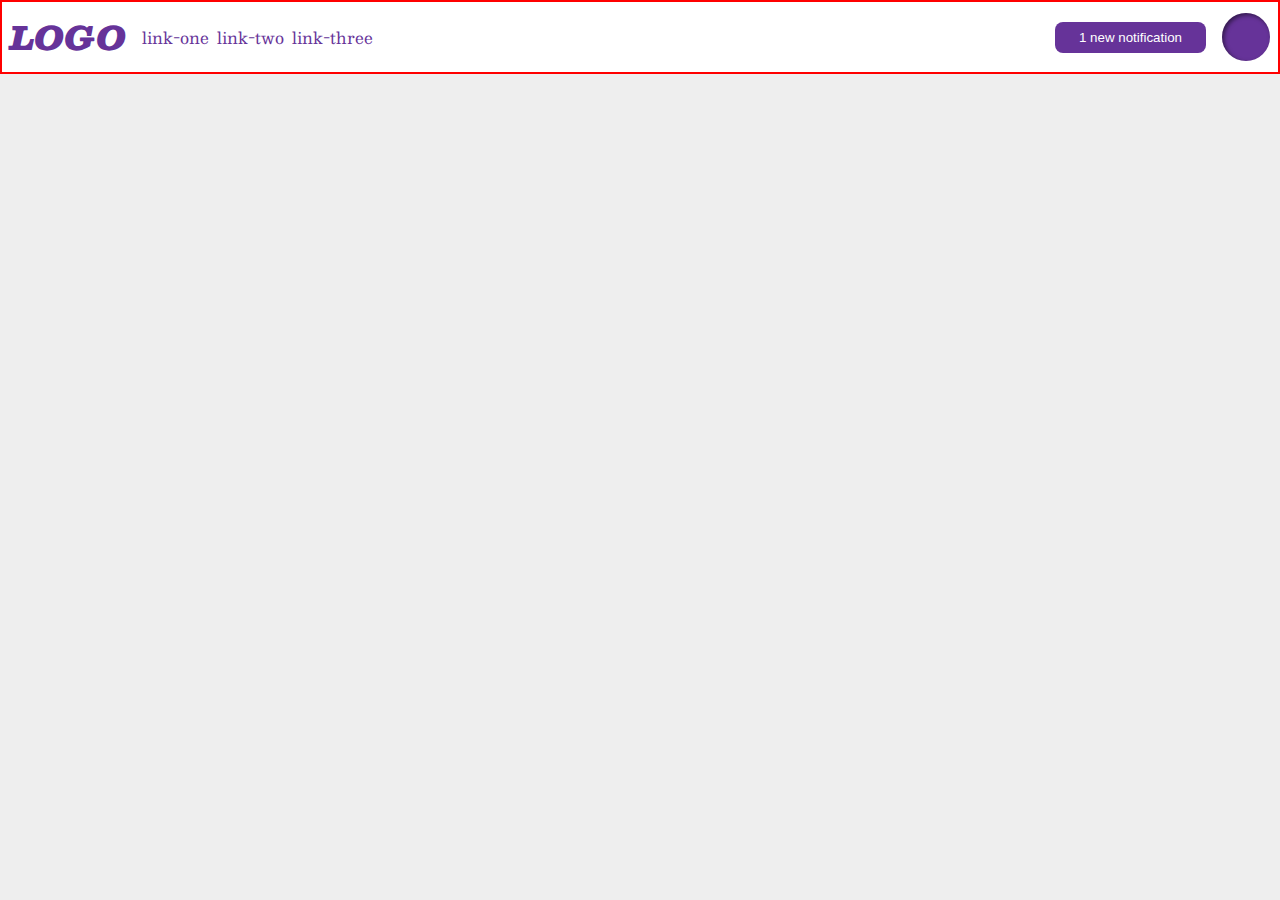
<file: foundations/flex/03-flex-header-2/index.html>
<!DOCTYPE html>
<html lang="en">
  <head>
    <meta charset="UTF-8">
    <meta http-equiv="X-UA-Compatible" content="IE=edge">
    <meta name="viewport" content="width=device-width, initial-scale=1.0">
    <title>Flex Header 2</title>
    <link rel="stylesheet" href="style.css">
  </head>
  <body>
    <div class="header">
      <div class="left-links">
        <div class="logo">
          LOGO
        </div>
        <ul class="links">
          <li><a href="https://google.com">link-one</a></li>
          <li><a href="https://google.com">link-two</a></li>
          <li><a href="https://google.com">link-three</a></li>
      </ul>
      </div>
      <div class="right-links">
        <button class="notifications">
          1 new notification
        </button>
        <div class="profile-image"></div>
      </div>
    </div>
  </body>
</html>
</file>
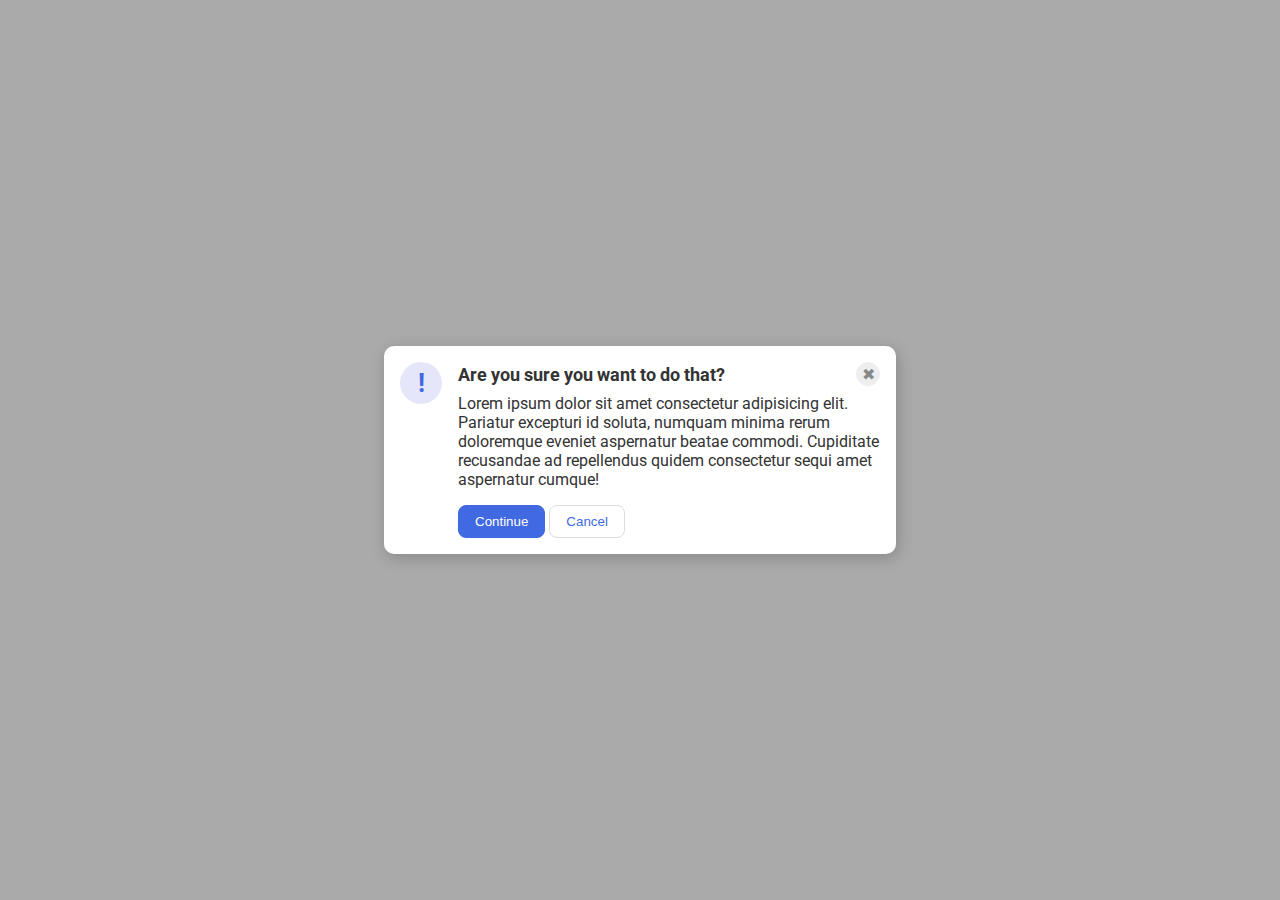
<file: foundations/flex/05-flex-modal/index.html>
<!DOCTYPE html>
<html lang="en">
  <head>
    <meta charset="UTF-8">
    <meta http-equiv="X-UA-Compatible" content="IE=edge">
    <meta name="viewport" content="width=device-width, initial-scale=1.0">
    <link rel="stylesheet" href="style.css">
    <title>Modal</title>
  </head>
  <body>
    <div class="modal">
      <div class="icon">!</div>
      <div class="container">
        <div class="header">Are you sure you want to do that?
          <button class="close-button">✖</button>
        </div>
        <div class="text">Lorem ipsum dolor sit amet consectetur adipisicing elit. Pariatur excepturi id soluta, numquam minima rerum doloremque eveniet aspernatur beatae commodi. Cupiditate recusandae ad repellendus quidem consectetur sequi amet aspernatur cumque!</div>
        <button class="continue">Continue</button>
        <button class="cancel">Cancel</button>
      </div>
    </div>
  </body>
</html>
</file>
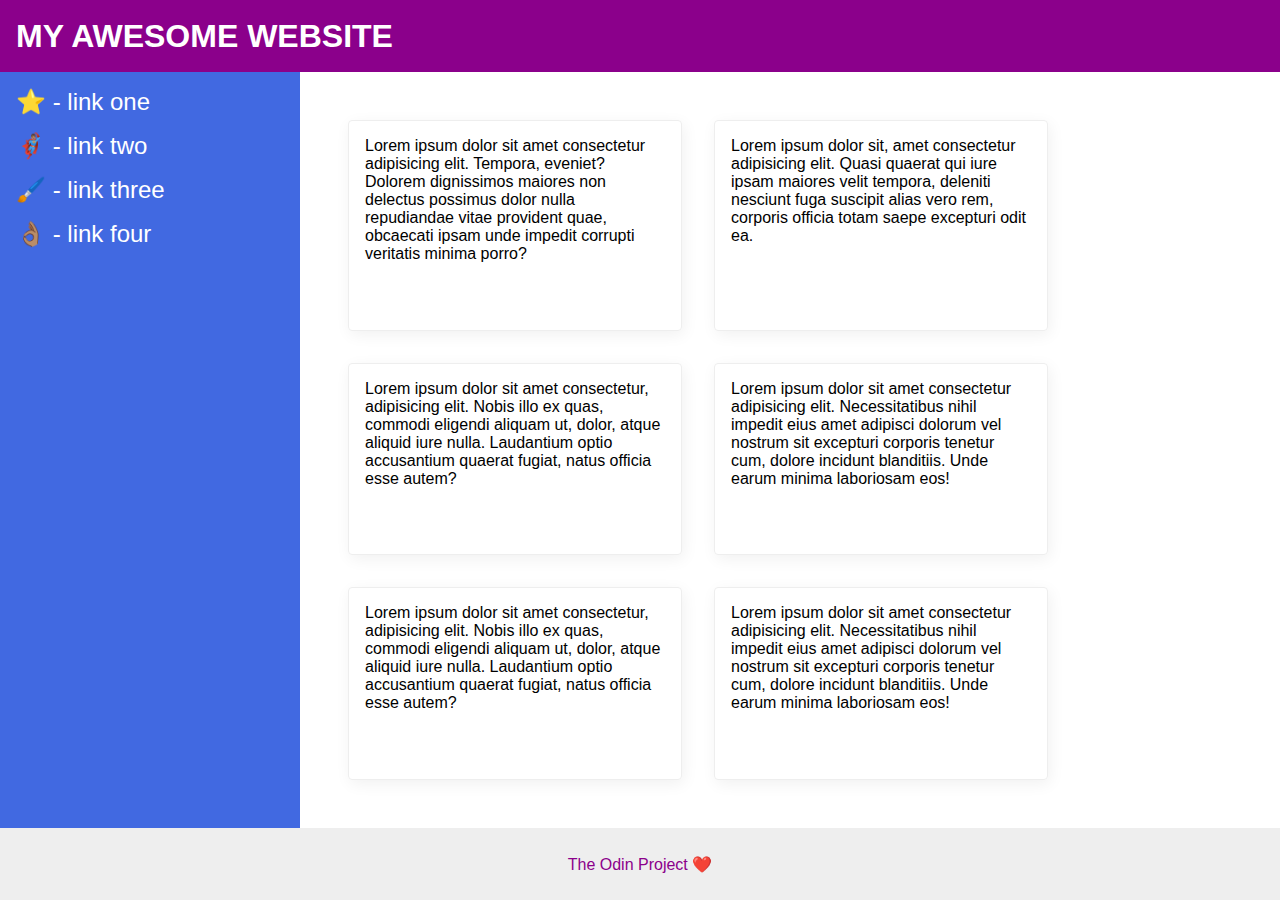
<file: foundations/flex/07-flex-layout-2/index.html>
<!DOCTYPE html>
<html lang="en">
  <head>
    <meta charset="UTF-8">
    <meta http-equiv="X-UA-Compatible" content="IE=edge">
    <meta name="viewport" content="width=device-width, initial-scale=1.0">
    <title>The Holy Grail</title>
    <link rel="stylesheet" href="style.css">
  </head>
  <body>
    <div class="header">
      MY AWESOME WEBSITE
    </div>
    
    <div class="container">
      <div class="sidebar">
        <ul>
          <li><a href="#">⭐ - link one</a></li>
          <li><a href="#">🦸🏽‍♂️ - link two</a></li>
          <li><a href="#">🖌️ - link three</a></li>
          <li><a href="#">👌🏽 - link four</a></li>
        </ul>
      </div>
      <div class="cards">
        <div class="card">Lorem ipsum dolor sit amet consectetur adipisicing elit. Tempora, eveniet? Dolorem dignissimos maiores non delectus possimus dolor nulla repudiandae vitae provident quae, obcaecati ipsam unde impedit corrupti veritatis minima porro?</div>
        <div class="card">Lorem ipsum dolor sit, amet consectetur adipisicing elit. Quasi quaerat qui iure ipsam maiores velit tempora, deleniti nesciunt fuga suscipit alias vero rem, corporis officia totam saepe excepturi odit ea.</div>
        <div class="card">Lorem ipsum dolor sit amet consectetur, adipisicing elit. Nobis illo ex quas, commodi eligendi aliquam ut, dolor, atque aliquid iure nulla. Laudantium optio accusantium quaerat fugiat, natus officia esse autem?</div>
        <div class="card">Lorem ipsum dolor sit amet consectetur adipisicing elit. Necessitatibus nihil impedit eius amet adipisci dolorum vel nostrum sit excepturi corporis tenetur cum, dolore incidunt blanditiis. Unde earum minima laboriosam eos!</div>
        <div class="card">Lorem ipsum dolor sit amet consectetur, adipisicing elit. Nobis illo ex quas, commodi eligendi aliquam ut, dolor, atque aliquid iure nulla. Laudantium optio accusantium quaerat fugiat, natus officia esse autem?</div>
        <div class="card">Lorem ipsum dolor sit amet consectetur adipisicing elit. Necessitatibus nihil impedit eius amet adipisci dolorum vel nostrum sit excepturi corporis tenetur cum, dolore incidunt blanditiis. Unde earum minima laboriosam eos!</div>
      </div>
    </div>

    <div class="footer">
      The Odin Project ❤️
    </div>
  </body>
</html>
</file>
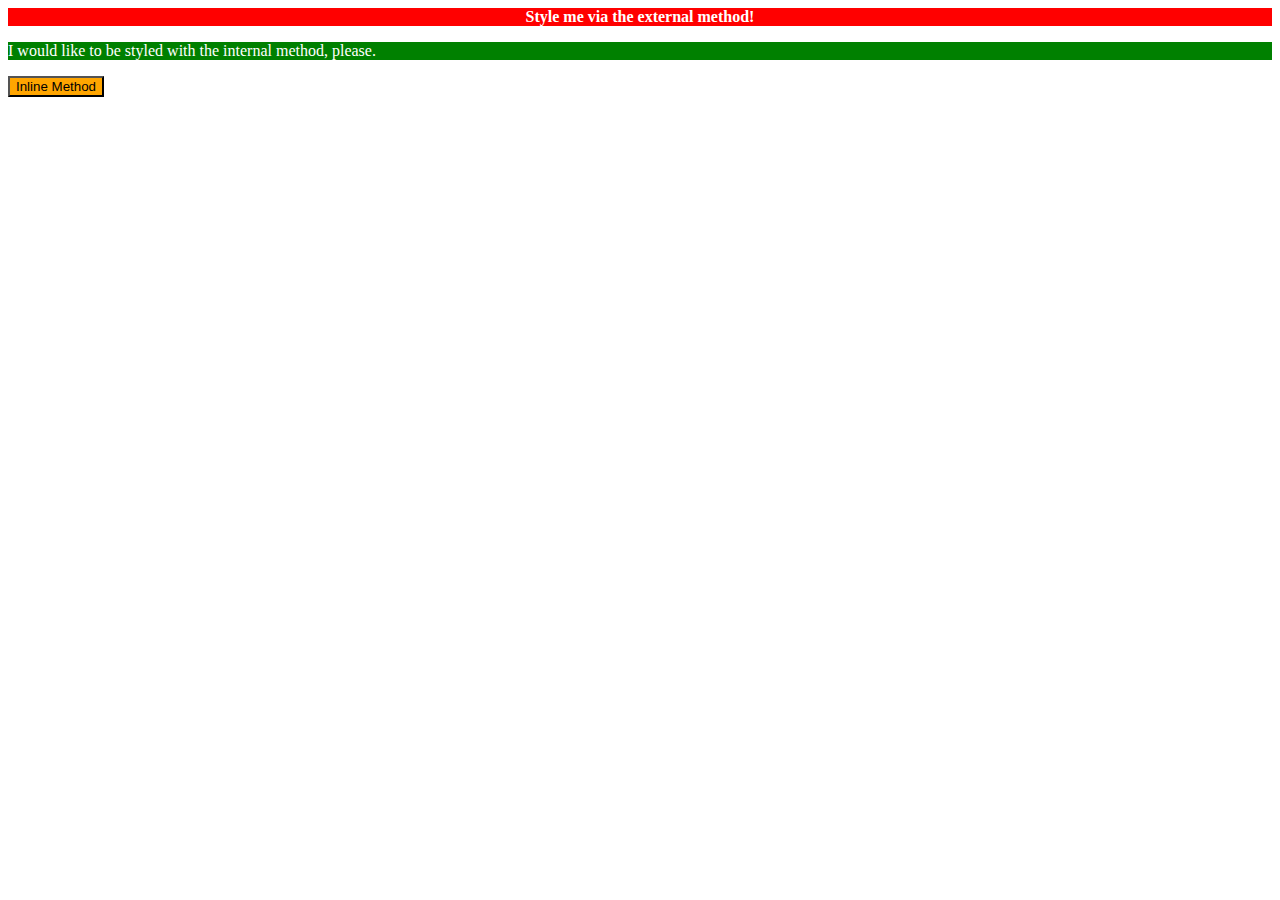
<file: foundations/intro-to-css/01-css-methods/index.html>
<!DOCTYPE html>
<html lang="en">
  <head>
    <meta charset="UTF-8">
    <meta http-equiv="X-UA-Compatible" content="IE=edge">
    <meta name="viewport" content="width=device-width, initial-scale=1.0">
    <title>Methods for Adding CSS</title>
    <link rel="stylesheet" href="styles.css">
    <style>
      p {
        background-color: green;
        color: white;
      }
    </style>
  </head>
  <body>
    <div>Style me via the external method!</div>
    <p>I would like to be styled with the internal method, please.</p>
    <button style="background-color: orange; color: black;">Inline Method</button>
  </body>
</html>
</file>
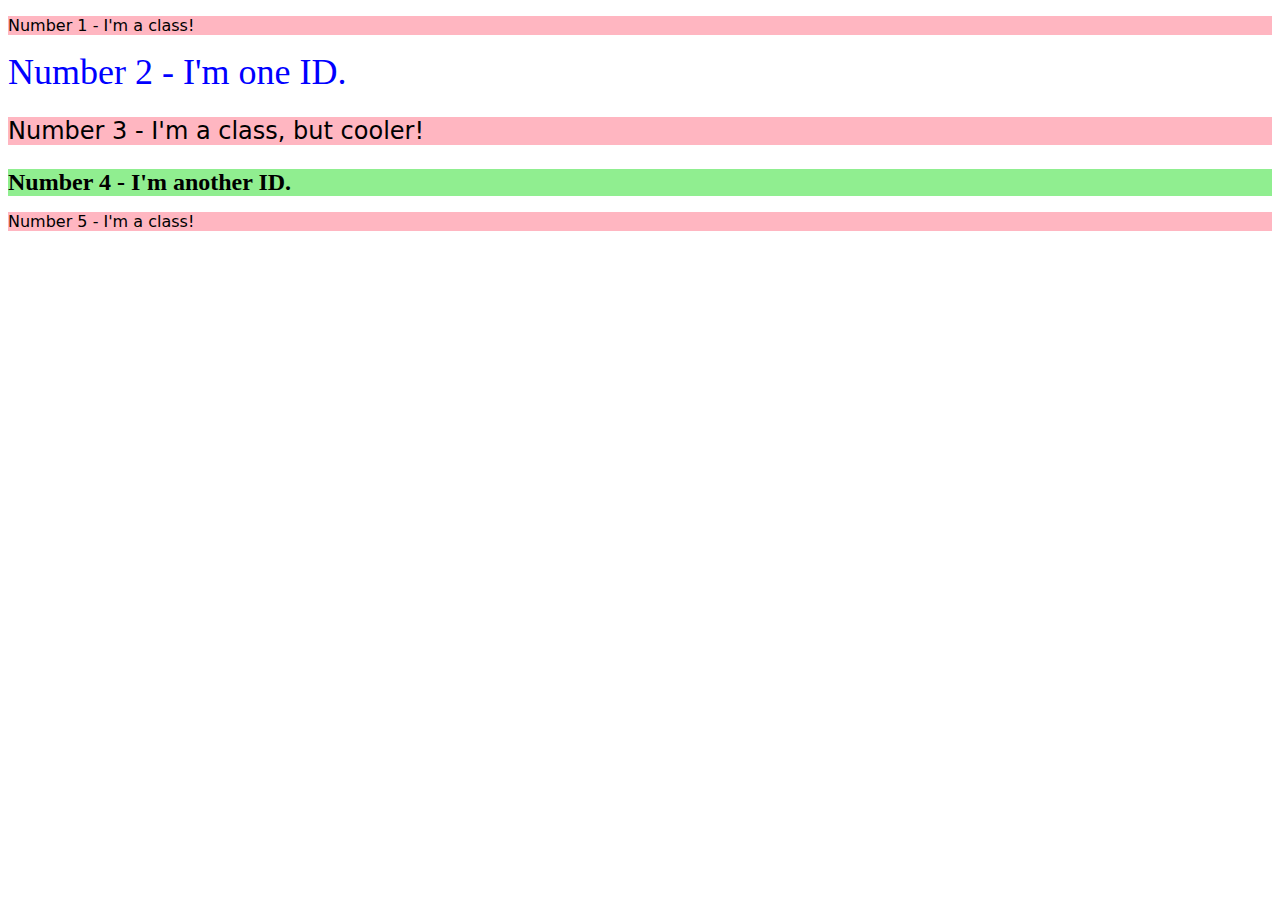
<file: foundations/intro-to-css/02-class-id-selectors/index.html>
<!DOCTYPE html>
<html lang="en">
  <head>
    <meta charset="UTF-8">
    <meta http-equiv="X-UA-Compatible" content="IE=edge">
    <meta name="viewport" content="width=device-width, initial-scale=1.0">
    <title>Class and ID Selectors</title>
    <link rel="stylesheet" href="style.css">
  </head>
  <body>
    <p class="n1">Number 1 - I'm a class!</p>
    <div  id="n2">Number 2 - I'm one ID.</div>
    <p class="n3">Number 3 - I'm a class, but cooler!</p>
    <div id="n4">Number 4 - I'm another ID.</div>
    <p class="n5">Number 5 - I'm a class!</p>
  </body>
</html>
</file>
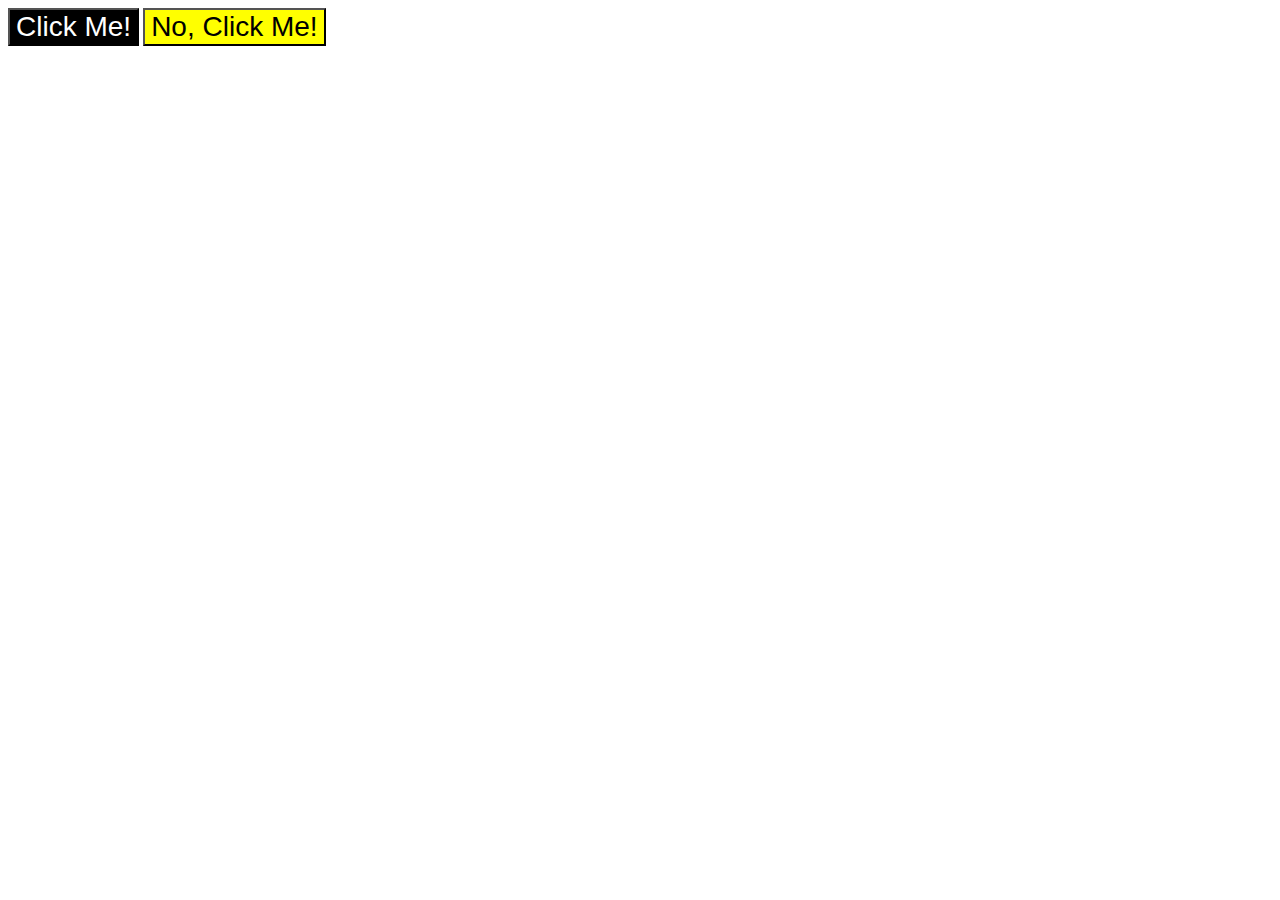
<file: foundations/intro-to-css/03-grouping-selectors/index.html>
<!DOCTYPE html>
<html lang="en">
  <head>
    <meta charset="UTF-8">
    <meta http-equiv="X-UA-Compatible" content="IE=edge">
    <meta name="viewport" content="width=device-width, initial-scale=1.0">
    <title>Grouping Selectors</title>
    <link rel="stylesheet" href="style.css">
  </head>
  <body>
    <button class="c1">Click Me!</button>
    <button class="c2">No, Click Me!</button>
  </body>
</html>
</file>
<file: foundations/flex/03-flex-header-2/style.css>
/* this is some magical font-importing.  
you'll learn about it later. */
@import url('https://fonts.googleapis.com/css2?family=Besley:ital,wght@0,400;1,900&display=swap');

body {
  margin: 0;
  background: #eee;
  font-family: Besley, serif;
}

.header {
  background: white;
  border: 2px solid red;
  padding: 8px;
  display: flex;
  justify-content: space-between;
  /* border-bottom: 1px solid #ddd; */
  /* box-shadow: 0 0 8px rgba(0,0,0,.1); */
}

.left-links, .right-links {
  display: flex;
  align-items: center;
  gap: 16px;
}

ul {
  display: flex;
  margin: 0;
  padding: 0;
  gap: 8px;
}

.profile-image {
  background: rebeccapurple;
  box-shadow: inset 2px 2px 4px rgba(0,0,0,.5);
  border-radius: 50%;
  width: 48px;
  height: 48px;
}

.logo {
  color: rebeccapurple;
  font-size: 32px;
  font-weight: 900;
  font-style: italic;
}

button {
  border: none;
  border-radius: 8px;
  background: rebeccapurple;
  color: white;
  padding: 8px 24px;
}

a {
  /* this removes the line under our links */
  text-decoration: none;
  color: rebeccapurple;
}

ul {
  list-style-type: none;
}
</file>
<file: foundations/flex/05-flex-modal/style.css>
@import url('https://fonts.googleapis.com/css2?family=Roboto:wght@400;700&display=swap');

html, body {
  height: 100%;
}

body {
  font-family: Roboto, sans-serif;
  margin: 0;
  background: #aaa;
  color: #333;
  /* I'll give you this one for free lol */
  display: flex;
  align-items: center;
  justify-content: center;
}

.modal {
  background: white;
  width: 480px;
  border-radius: 10px;
  box-shadow: 2px 4px 16px rgba(0,0,0,.2);
  display: flex;
  gap: 16px;
  padding: 16px;
}


.icon {
  color: royalblue;
  font-size: 26px;
  font-weight: 700;
  background: lavender;
  width: 42px;
  height: 42px;
  border-radius: 50%;
  display: flex;
  align-items: center;
  justify-content: center;
  flex-shrink: 0;
}

.header {
  display: flex;
  justify-content: space-between;
  align-items: center;
  font-size: 18px;
  font-weight: 700;
  margin-bottom: 8px;
}

.text {
  margin-bottom: 16px;
}

.close-button {
  background: #eee;
  border-radius: 50%;
  color: #888;
  font-weight: 400;
  font-size: 16px;
  height: 24px;
  width: 24px;
  display: flex;
  align-items: center;
  justify-content: center;
  border: 1px solid #eee;
  padding: 0;
}

button {
  cursor: pointer;
  padding: 8px 16px;
  border-radius: 8px;
}

button.continue {
  background: royalblue;
  border: 1px solid royalblue;
  color: white;
}

button.cancel {
  background: white;
  border: 1px solid #ddd;
  color: royalblue;
}
</file>
<file: foundations/flex/07-flex-layout-2/style.css>
body {
  font-family: -apple-system, BlinkMacSystemFont, 'Segoe UI', Roboto, Oxygen, Ubuntu, Cantarell, 'Open Sans', 'Helvetica Neue', sans-serif;
  margin: 0;
  min-height: 100vh;
  display: flex;
  flex-direction: column;
}

.header {
  display: flex;
  align-items: center;
  height: 72px;
  background: darkmagenta;
  color: white;
  padding: 0 16px;
  font-size: 32px;
  font-weight: 900;
}

.container {
  flex: 1;
  display: flex;
}

.footer {
  height: 72px;
  background: #eee;
  color: darkmagenta;
  display: flex;
  justify-content: center;
  align-items: center;
}

a {
  color: white;
  text-decoration: none;
  font-size: 24px;
}

.sidebar {
  flex-shrink: 0;
  width: 300px;
  padding: 16px;
  background: royalblue;
  box-sizing: border-box;
}

ul {
  list-style-type: none;
  margin: 0;
  padding: 0;
}

li {
  margin-bottom: 16px;
}

.cards {
  display: flex;
  flex-wrap: wrap;
  padding: 48px;
  gap: 32px;
}

.card {
  border: 1px solid #eee;
  box-shadow: 2px 4px 16px rgba(0,0,0,.06);
  border-radius: 4px;
  padding: 16px;
  width: 300px;
}
</file>
<file: foundations/intro-to-css/01-css-methods/styles.css>
div {
    background-color: red;
    color: white;
    text-align: center;
    font-weight: bold;
}
</file>
<file: foundations/intro-to-css/02-class-id-selectors/style.css>
/* Add CSS Styling */

.n1, .n3, .n5 {
    background-color: lightpink;
    font-family: Verdana, "DejaVu Sans", sans-serif;
}

#n2 {
    color: blue;
    font-size: 36px;
}

.n3 {
    font-size: 24px;
}

#n4 {
    background-color: lightgreen;
    font-size: 24px;
    font-weight: bold;
}
</file>
<file: foundations/intro-to-css/03-grouping-selectors/style.css>
/* Add CSS Styling */

.c1, .c2 {
    font-size: 28px;
    font-family: Helvetica, "Times New Roman", sans-serif;
}

.c1 {
    background-color: black;
    color: white;
}

.c2 {
    background-color: yellow;
    color: black;
}
</file>
